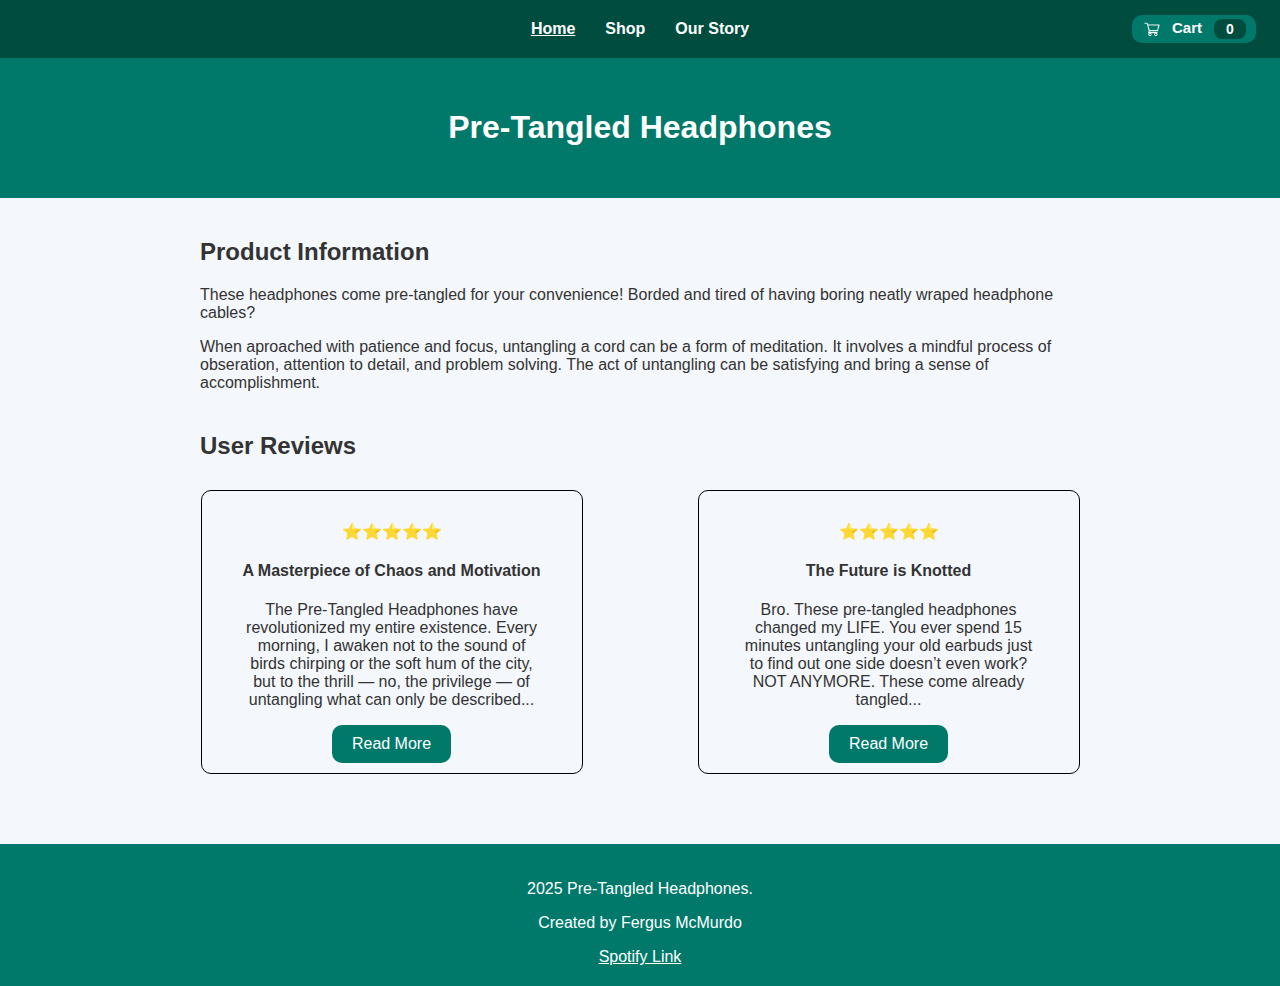
<file: index.html>
<!DOCTYPE html>
<html lang="en">
<head>
    <meta charset="UTF-8">
    <meta name="viewport" content="width=device-width, initial-scale=1.0">
    <title>Pre-Tangled Headphones</title>
    <link rel="stylesheet" href="style.css">
    <link rel="icon" href="headphones-favicon.ico" type="image/x-icon">
</head>

<body>

    <nav>
        <ul>
        <li><a href="main.html" class="active">Home</a></li>
        <li><a href="shop.html">Shop</a></li>
        <li><a href="story.html">Our Story</a></li>
        </ul>
        <a class="cart-button" href="Cart.html">
            <img id="cart-img" src="Cart.png" alt="cart Icon">
            <span class="cart-text">Cart</span>
            <span class="cart-number">0</span>
        </a>
    </nav>

    <header>    
        <h1>Pre-Tangled Headphones</h1>
    </header>
    <main class="main">
        <div class="container">
        <section id="product-info">
                <h2>Product Information</h2>
                <p>These headphones come pre-tangled for your convenience! Borded and tired of having boring neatly wraped headphone cables?</p>
                <p>When aproached with patience and focus, untangling a cord can be a form of meditation. It involves a mindful process of obseration, attention to detail, and problem solving. The act of untangling can be satisfying and bring a sense of accomplishment.</p>    
        </section>
        </div>
        <section id="reviews">
        <div class="container-2">   
            <h2 class="user-reviews">User Reviews</h2>
        </div>
            <div class="flex-container">
                <div class="review">
                    <h4>⭐️⭐️⭐️⭐️⭐️</h4>
                    <h4>A Masterpiece of Chaos and Motivation</h4>
                    <p class="review-text">
                        The Pre-Tangled Headphones have revolutionized my entire existence. Every morning, I awaken not to the sound of birds chirping or the soft hum of the city, but to the thrill — no, the privilege — of untangling what can only be described... 
                        <span class="hidden-text"> as a Gordian knot, forged by tiny headphone gremlins with PhDs in spatial confusion. The untangling process is invigorating — truly, spiritually electrifying. It's like solving a puzzle crafted by a sentient spaghetti monster who wants me to earn my music. I used to just plug in my AirPods and go. But where’s the journey? Where’s the growth? Now, by the time I’ve unraveled the ancient snarl of wires, I’ve completed a full meditative cycle, realigned my chakras, and experienced a brief but powerful hallucination of Mozart high-fiving me. I am motivated. I am alive. And finally — finally — I am ready to listen to music. Every beat hits harder. Every lyric is Shakespearean. Even the static sounds like poetry. Would I recommend these to a friend? No. They must discover this divine challenge on their own. But you — stranger reading this — you are ready. Buy them. Become untangled. - Nate C</span>
                    </p>
                    <button class="read-more">Read More</button>
                </div>
                <div class="review">
                    <h4>⭐️⭐️⭐️⭐️⭐️</h4>
                    <h4>The Future is Knotted</h4>
                    <p class="review-text">
                        Bro. These pre-tangled headphones changed my LIFE. You ever spend 15 minutes untangling your old earbuds just to find out one side doesn’t even work? NOT ANYMORE. These come already tangled...
                        <span class="hidden-text">Out the box, chaos. Perfection. Art. I don’t even listen to music anymore—I just admire the craftsmanship of the knots. It’s like a puzzle, but the prize is music and inner peace. Why are they so good? Because they embrace the tangle. While other brands fight the spaghetti, these headphones are the spaghetti. Every knot holds a secret. Every twist is intentional. I swear one of the loops is shaped like the Virgin Mary. Get these. Become one with the tangle. Let the music come to you… through struggle. - James T</span>
                    </p>
                    <button class="read-more">Read More</button>
                </div>
            </div>
        </section>
    </main> 

    <footer>
        <p> 2025 Pre-Tangled Headphones.</p>
        <p>Created by Fergus McMurdo</p>
        <a class ="spotify" href="https://open.spotify.com">Spotify Link</a>
    </footer>

    <script src="script.js"></script>

</body>
</html>
</file>
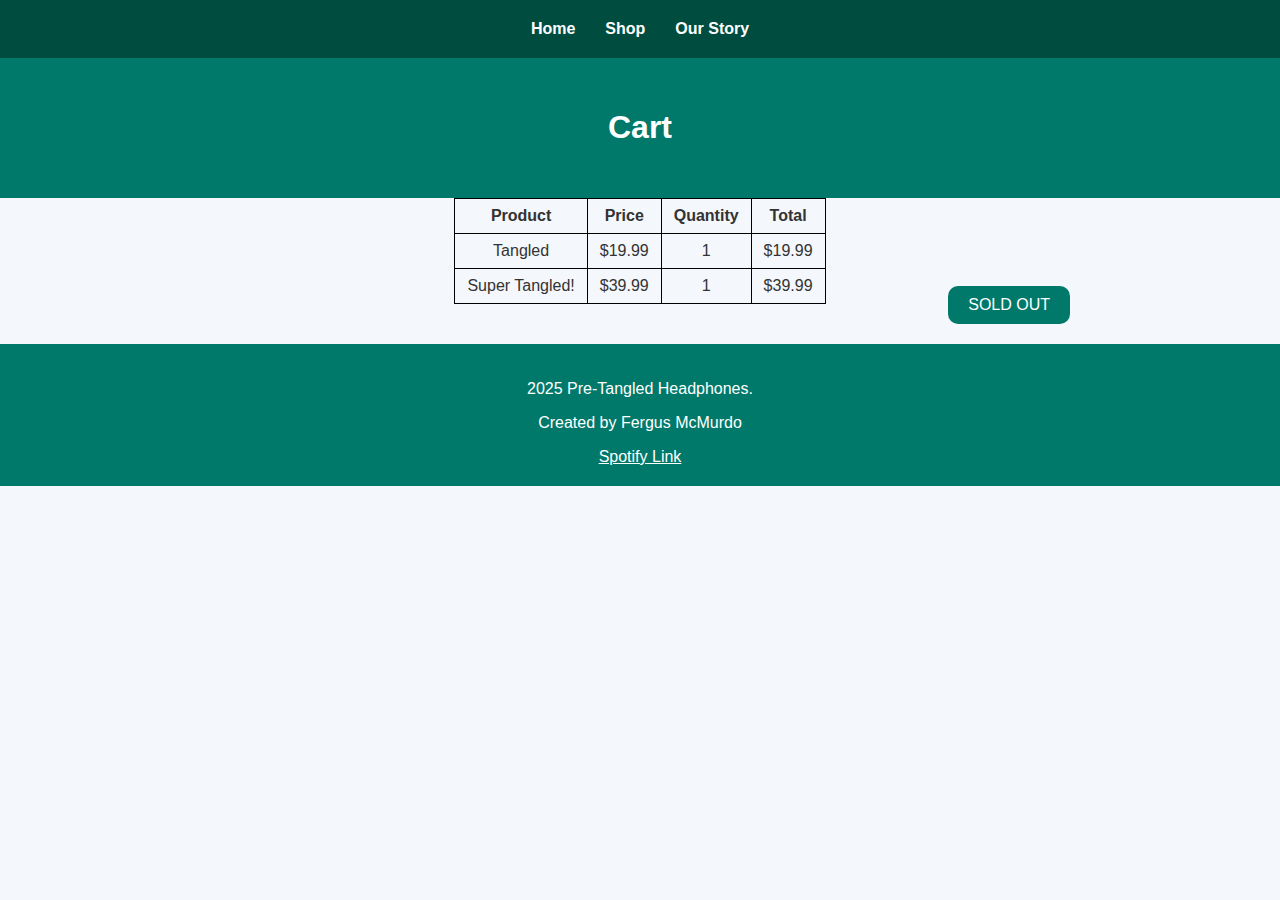
<file: Cart.html>
<!DOCTYPE html>
<html lang="en">
<head>
    <meta charset="UTF-8">
    <meta name="viewport" content="width=device-width, initial-scale=1.0">
    <title>Cart</title>
    <link rel="stylesheet" href="style.css">
    <link rel="icon" href="headphones-favicon.ico" type="image/x-icon">
</head>

<body>

    <nav>
        <ul>
        <li><a href="main.html">Home</a></li>
        <li><a href="shop.html">Shop</a></li>
        <li><a href="story.html">Our Story</a></li>
        </ul>
    </nav>

    <header>
        <h1>Cart</h1>
    </header>
    <main>
        <div class="cart-container">
        <section id="purchase-info">
            <table>
                <tr>
                    <th>Product</th>
                    <th>Price</th>
                    <th>Quantity</th>
                    <th>Total</th>
                </tr>
                <tr>
                    <td>Tangled</td>
                    <td>$19.99</td>
                    <td>1</td>
                    <td>$19.99</td>
                </tr>
                <tr>
                    <td>Super Tangled!</td>
                    <td>$39.99</td>
                    <td>1</td>
                    <td>$39.99</td>
                </tr>
            </table>
        </section>

        <section id="checkout">
            <button id="checkout-button">SOLD OUT</button>
        </section>
        </div>
    </main>

    <footer>
        <p>2025 Pre-Tangled Headphones.</p>
        <p>Created by Fergus McMurdo</p>
        <a class ="spotify" href="https://open.spotify.com">Spotify Link</a>
    </footer>

    <script src="script.js"></script>

</body>
</html>
</file>
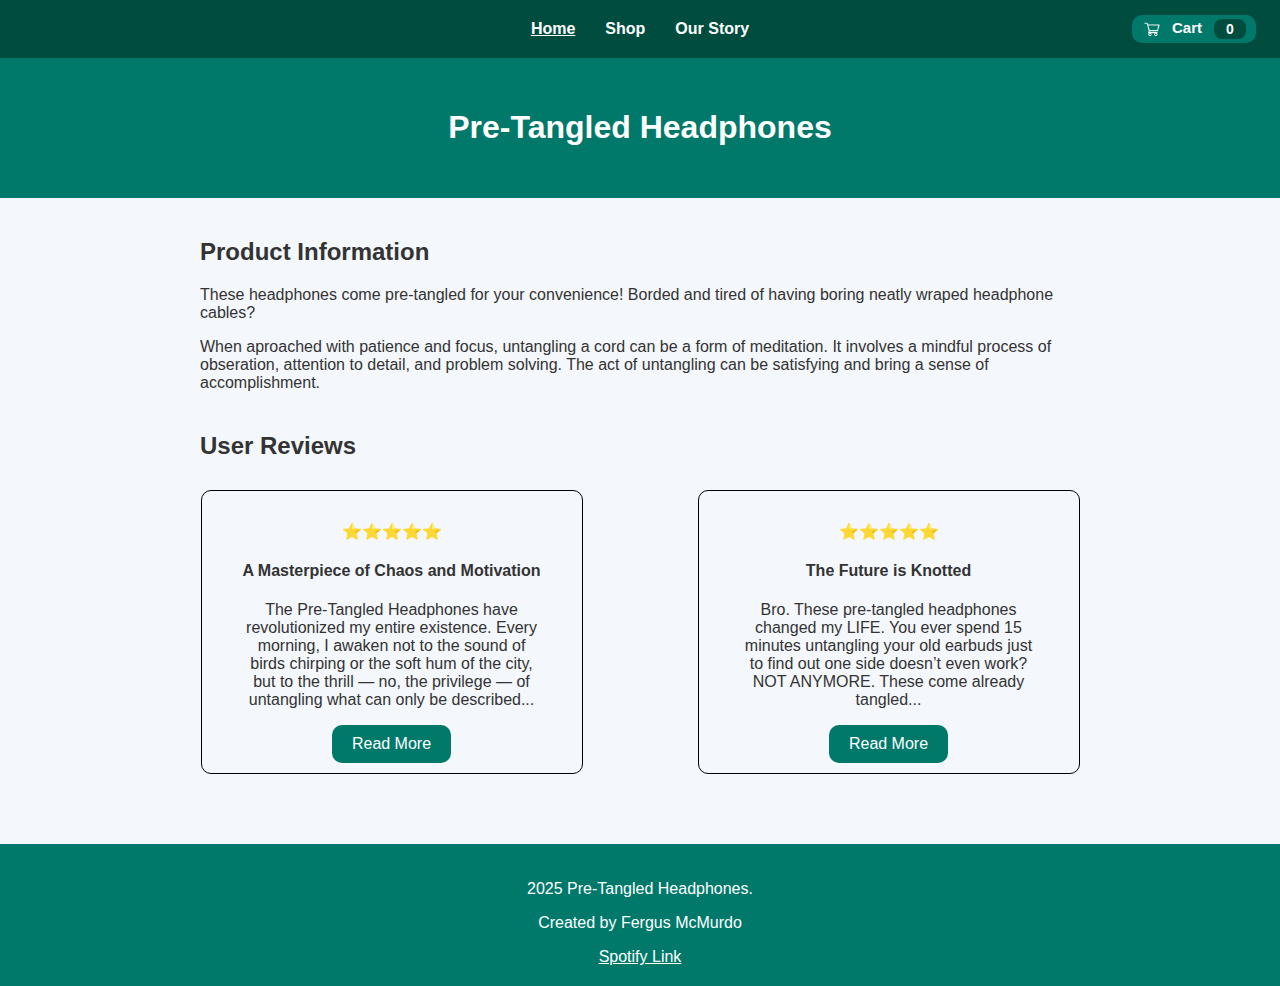
<file: main.html>
<!DOCTYPE html>
<html lang="en">
<head>
    <meta charset="UTF-8">
    <meta name="viewport" content="width=device-width, initial-scale=1.0">
    <title>Pre-Tangled Headphones</title>
    <link rel="stylesheet" href="style.css">
    <link rel="icon" href="headphones-favicon.ico" type="image/x-icon">
</head>

<body>

    <nav>
        <ul>
        <li><a href="main.html" class="active">Home</a></li>
        <li><a href="shop.html">Shop</a></li>
        <li><a href="story.html">Our Story</a></li>
        </ul>
        <a class="cart-button" href="Cart.html">
            <img id="cart-img" src="Cart.png" alt="cart Icon">
            <span class="cart-text">Cart</span>
            <span class="cart-number">0</span>
        </a>
    </nav>

    <header>    
        <h1>Pre-Tangled Headphones</h1>
    </header>
    <main class="main">
        <div class="container">
        <section id="product-info">
                <h2>Product Information</h2>
                <p>These headphones come pre-tangled for your convenience! Borded and tired of having boring neatly wraped headphone cables?</p>
                <p>When aproached with patience and focus, untangling a cord can be a form of meditation. It involves a mindful process of obseration, attention to detail, and problem solving. The act of untangling can be satisfying and bring a sense of accomplishment.</p>    
        </section>
        </div>
        <section id="reviews">
        <div class="container-2">   
            <h2 class="user-reviews">User Reviews</h2>
        </div>
            <div class="flex-container">
                <div class="review">
                    <h4>⭐️⭐️⭐️⭐️⭐️</h4>
                    <h4>A Masterpiece of Chaos and Motivation</h4>
                    <p class="review-text">
                        The Pre-Tangled Headphones have revolutionized my entire existence. Every morning, I awaken not to the sound of birds chirping or the soft hum of the city, but to the thrill — no, the privilege — of untangling what can only be described... 
                        <span class="hidden-text"> as a Gordian knot, forged by tiny headphone gremlins with PhDs in spatial confusion. The untangling process is invigorating — truly, spiritually electrifying. It's like solving a puzzle crafted by a sentient spaghetti monster who wants me to earn my music. I used to just plug in my AirPods and go. But where’s the journey? Where’s the growth? Now, by the time I’ve unraveled the ancient snarl of wires, I’ve completed a full meditative cycle, realigned my chakras, and experienced a brief but powerful hallucination of Mozart high-fiving me. I am motivated. I am alive. And finally — finally — I am ready to listen to music. Every beat hits harder. Every lyric is Shakespearean. Even the static sounds like poetry. Would I recommend these to a friend? No. They must discover this divine challenge on their own. But you — stranger reading this — you are ready. Buy them. Become untangled. - Nate C</span>
                    </p>
                    <button class="read-more">Read More</button>
                </div>
                <div class="review">
                    <h4>⭐️⭐️⭐️⭐️⭐️</h4>
                    <h4>The Future is Knotted</h4>
                    <p class="review-text">
                        Bro. These pre-tangled headphones changed my LIFE. You ever spend 15 minutes untangling your old earbuds just to find out one side doesn’t even work? NOT ANYMORE. These come already tangled...
                        <span class="hidden-text">Out the box, chaos. Perfection. Art. I don’t even listen to music anymore—I just admire the craftsmanship of the knots. It’s like a puzzle, but the prize is music and inner peace. Why are they so good? Because they embrace the tangle. While other brands fight the spaghetti, these headphones are the spaghetti. Every knot holds a secret. Every twist is intentional. I swear one of the loops is shaped like the Virgin Mary. Get these. Become one with the tangle. Let the music come to you… through struggle. - James T</span>
                    </p>
                    <button class="read-more">Read More</button>
                </div>
            </div>
        </section>
    </main> 

    <footer>
        <p> 2025 Pre-Tangled Headphones.</p>
        <p>Created by Fergus McMurdo</p>
        <a class ="spotify" href="https://open.spotify.com">Spotify Link</a>
    </footer>

    <script src="script.js"></script>

</body>
</html>
</file>
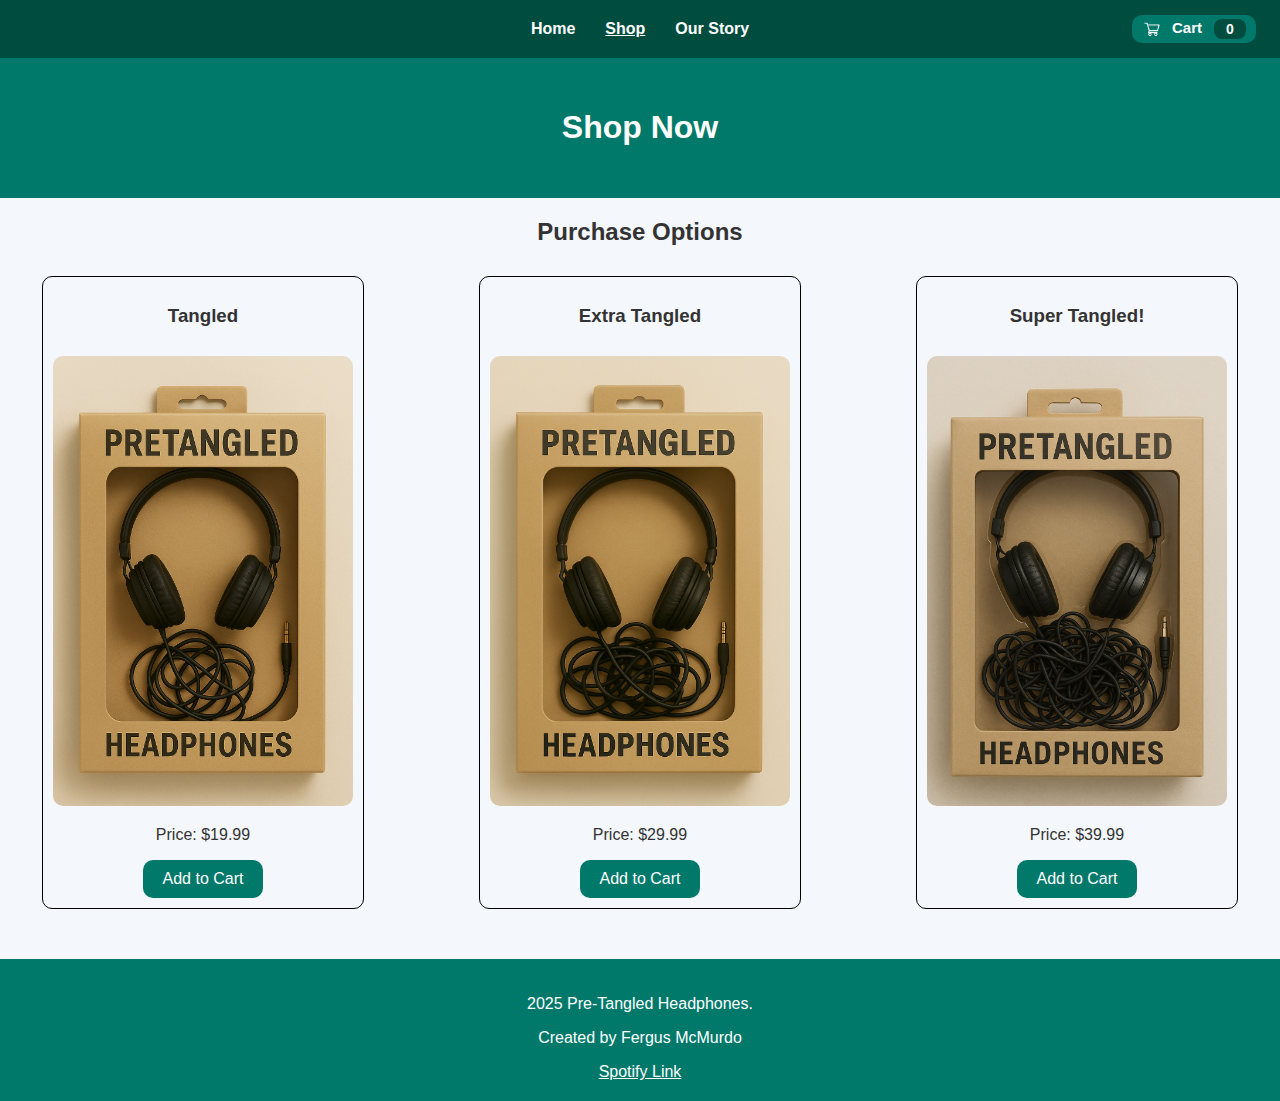
<file: shop.html>
<!DOCTYPE html>
<html lang="en">
<head>
    <meta charset="UTF-8">
    <meta name="viewport" content="width=device-width, initial-scale=1.0">
    <title>Pre-Tangled Headphones</title>
    <link rel="stylesheet" href="style.css">
    <link rel="icon" href="headphones-favicon.ico" type="image/x-icon">
</head>

<body>
    <nav>
        <ul>
            <li><a href="main.html">Home</a></li>
            <li><a href="shop.html" class="active">Shop</a></li>
            <li><a href="story.html">Our Story</a></li>
        </ul>
        <a class="cart-button" href="Cart.html">
            <img id="cart-img" src="Cart.png" alt="cart Icon">
            <span class="cart-text">Cart</span>
            <span class="cart-number">0</span>
        </a>
    </nav>

    <header>
        <h1>Shop Now</h1>
    </header>
    <main>

    <section id="purchase-options">
            <h2>Purchase Options</h2>
            <div class="flex-container">
                <div class="purchase-option">
                    <h3>Tangled</h3>
                    <img src="Tangled.png" alt="Tangled Headphones">
                    <p>Price: $19.99</p>
                    <button class="add-to-cart">Add to Cart</button>
                </div>
                <div class="purchase-option">
                    <h3>Extra Tangled</h3>
                    <img src="More-Tangled.png" alt="Extra Tangled Headphones">
                    <p>Price: $29.99</p>
                    <button class="add-to-cart">Add to Cart</button>
                </div>
                <div class="purchase-option">
                    <h3>Super Tangled!</h3>
                    <img src="Super-Tangled.png" alt="Super Tangled Headphones">
                    <p>Price: $39.99</p>
                    <button class="add-to-cart">Add to Cart</button>
                </div>
            </div>
        </section> 
    </main>

     <footer>
        <p> 2025 Pre-Tangled Headphones.</p>
        <p>Created by Fergus McMurdo</p>
        <a class ="spotify" href="https://open.spotify.com">Spotify Link</a>
    </footer>

    <script src="script.js"></script>

</body>
</html>
</file>
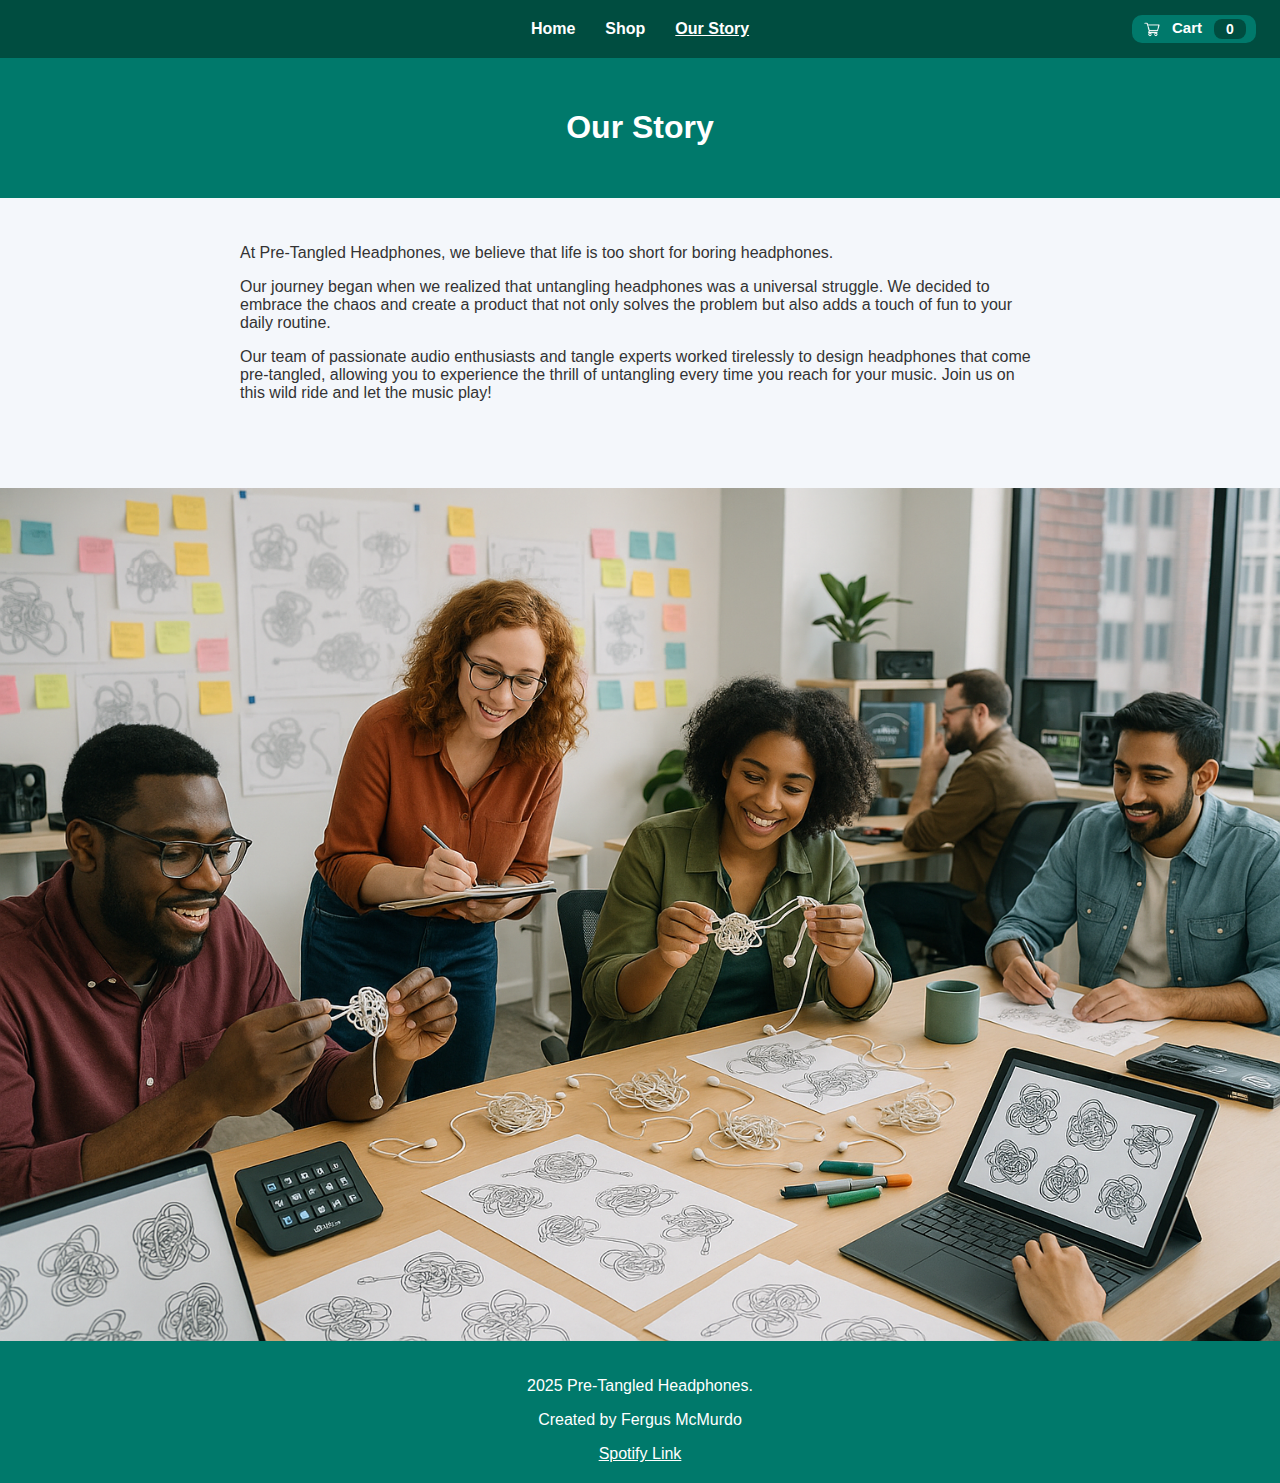
<file: story.html>
<!DOCTYPE html>
<html lang="en">
<head>
    <meta charset="UTF-8">
    <meta name="viewport" content="width=device-width, initial-scale=1.0">
    <title>Our Story</title>
    <link rel="stylesheet" href="style.css">
    <link rel="icon" href="headphones-favicon.ico" type="image/x-icon">
</head>

<body>
    <nav>
        <ul>
            <li><a href="main.html">Home</a></li>
            <li><a href="shop.html">Shop</a></li>
            <li><a href="story.html" class="active">Our Story</a></li>
        </ul>
        <a class="cart-button" href="Cart.html">
            <img id="cart-img" src="Cart.png" alt="cart Icon">
            <span class="cart-text">Cart</span>
            <span class="cart-number">0</span>
        </a>
    </nav>

    <header>
        <h1>Our Story</h1>
    </header>

    <main class="main">
        <section id="our-story">    
            <p>At Pre-Tangled Headphones, we believe that life is too short for boring headphones.</p> 
            <p>Our journey began when we realized that untangling headphones was a universal struggle. We decided to embrace the chaos and create a product that not only solves the problem but also adds a touch of fun to your daily routine.</p>
            <p>Our team of passionate audio enthusiasts and tangle experts worked tirelessly to design headphones that come pre-tangled, allowing you to experience the thrill of untangling every time you reach for your music. Join us on this wild ride and let the music play!</p>
        </section>
    </main>

    <img src="Reserch-Team.png" alt="Research Team" class="team-image">

    <footer>
        <p>2025 Pre-Tangled Headphones.</p>
        <p>Created by Fergus McMurdo</p>
        <a class ="spotify" href="https://open.spotify.com">Spotify Link</a>
    </footer>

    <script src="script.js"></script>

</body>
</html>
</file>
<file: style.css>
header {
    padding: 30px 20px;
    text-align: center;
    background-color: #00796b;
    color: #FFFFFF;
}

body {
    font-family: 'Segoe UI', Tahoma, Geneva, Verdana, sans-serif;
    margin: 0;
    padding: 0;
    text-align: left;
    background-color: #F4F7FB;
}

section {
    margin-bottom: 40px;
}

img {
    max-width: 100%;
    border-radius: 10px;
    margin-top: 10px;
}

footer {
    color: white;
    padding: 20px;
    text-align: center;
    background-color: #00796b;
    margin-top: 0px;
} 

.review {
    border: solid black 1px;
    border-radius: 10px;
    margin: 10px;
    padding: 10px 40px;
    flex-basis: 40%;
    text-align: center;
    max-width: 300px;
    height: fit-content;
}

.purchase-option {
    border: solid black 1px;
    border-radius: 10px;
    margin: 10px;
    padding: 10px;
    flex-basis: 40%;
    text-align: center;
    max-width: 300px;
    height: fit-content;
}

.flex-container {
    flex-wrap: wrap;
    display: flex;
    justify-content: center;
    gap: 95px;
    border: none;
    padding: 0px;
}

html {
    scroll-behavior: smooth;
    color: #333333;
}

.hidden-text {
    display: none;
}

.read-more-btn {
    background-color: #1E3A5F;
    color: white;
    border: none;
    padding: 5px 10px;
    border-radius: 5px;
    cursor: pointer;
    margin-top: 10px;
}

.read-more-btn:hover {
    background-color: #16324A;
}

#product-info {
    padding: 0;
}

#purchase-options-btn {
    position: fixed;
    bottom: 20px;
    right: 20px;
    background-color: #00796b;
    color: white;
    border: none;
    border-radius: 10px;
    width: 80px;
    height: 20px;
    font-size: 15px;
    cursor: pointer;
    display: none;
    justify-content: center;
    align-items: center;
    box-shadow: 0 4px 6px rgba(0, 0, 0, 0.2);
    padding: 10px 15px;
    transition: opacity 0.3s ease-in-out;
    opacity: 0;
}

#purchase-options.show {
    opacity: 1;
    display: flex;
}

nav {
    background-color: #004d40;
    padding: 20px 0;
    display: flex;
    align-items: center;
    justify-content: center;
    position: relative;
}

nav ul {
    list-style: none;
    margin: 0;
    padding: 0;
    display: flex;
    justify-content: center;
    flex: 1;
}

nav ul li {
    margin: 0 15px;
}

nav ul li a {
    text-decoration: none;
    color: white;
    font-size: 16px;
    font-weight: bold; 
}

nav ul li a:hover {
    text-decoration: underline;
}

nav ul li a.active {
    text-decoration: underline;
}

#our-story {
    padding: 10px 50px;
}

button {
    background-color: #00796b;
    color: white;
    border: none;
    border-radius: 10px;
    padding: 10px 20px;
    cursor: pointer;
    font-size: 16px;
}

button:hover {
    background-color: #005b4f;
}

.team-image {
    width: 100%;
    height: auto;
    border-radius: 0px;
    margin-bottom: 0px;
    margin-top: 0px;
    display: block;
}

.cart-button {
    display: flex;
    top: 10px;
    right: 10px;
    background-color: #00796b;
    color: white;
    border: none;
    border-radius: 10px;
    padding: 4px 10px;
    font-size: 15px;
    font-weight: bold;
    cursor: pointer;
    gap: 6px;
    position: absolute;
    right: 24px;
    top: 50%;
    transform: translateY(-50%);
    box-shadow: none;
    text-decoration: none;
}

#cart-img {
    width: 20px;
    height: 20px;
    margin: 0 4px 0 0;
    display: inline-block;
    vertical-align: middle;
    object-fit: contain;
}

.cart-text {
    margin-right: 4px;
    text-decoration: none;
}

.cart-number {
    display: inline-flex;
    align-items: center;
    justify-content: center;
    background-color: #004d40;
    color: white;
    border-radius: 8px;
    min-width: 20px;
    height: 20px;
    font-size: 14px;
    font-weight: bold;
    margin-left: 2px;
    padding: 0 6px;
    text-decoration: none;
}

table {
    border-collapse: collapse;
    width: 100%;
    border: solid black 1px;
}

th, td {
    border: solid black 1px;
    padding: 8px 12px;
    text-align: center;
}
.main {
    padding: 20px;
    max-width: 900px;
    margin: 0 auto;
}

#purchase-options {
    text-align: center;
}
.spotify {
    color: white;
}

.container {
    display: block;
    border: none;
    padding-left: 10px;
    padding-right: 10px;
}

.user-review {
    padding-bottom: 10px;
}

.container-2 {
    display: block;
    border: none;
    padding-left: 10px;
    padding-right: 10px;
}

.purchase-info {
    align-self: center;
    width: 100%;
}

#checkout {
    position: absolute;
    bottom: 0;
    right: 0;
    margin: 20px;
    padding: 0;
    background: none;
}

.cart-container {
    display: flex;
    flex-direction: column;
    justify-content: flex-start;
    align-items: center;
    max-width: 900px;
    margin: 0 auto;
    position: relative;
}
</file>
